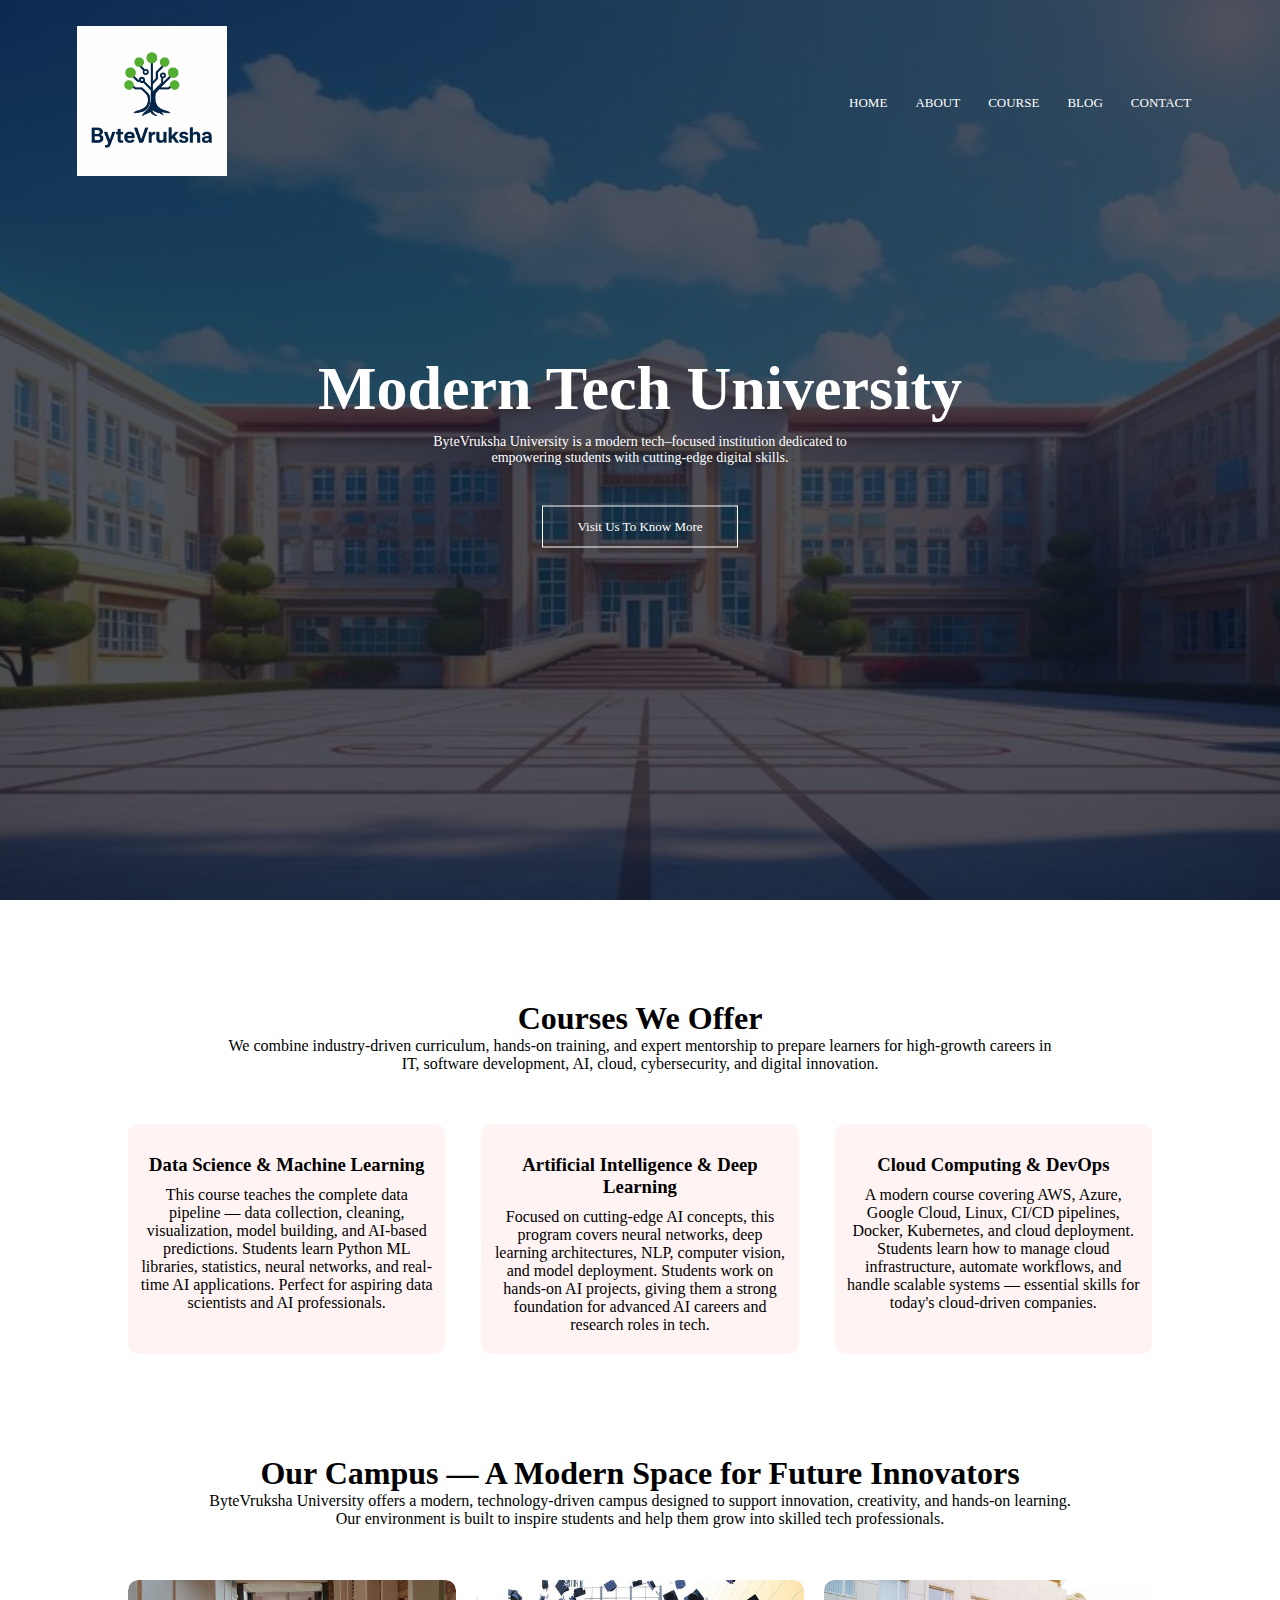
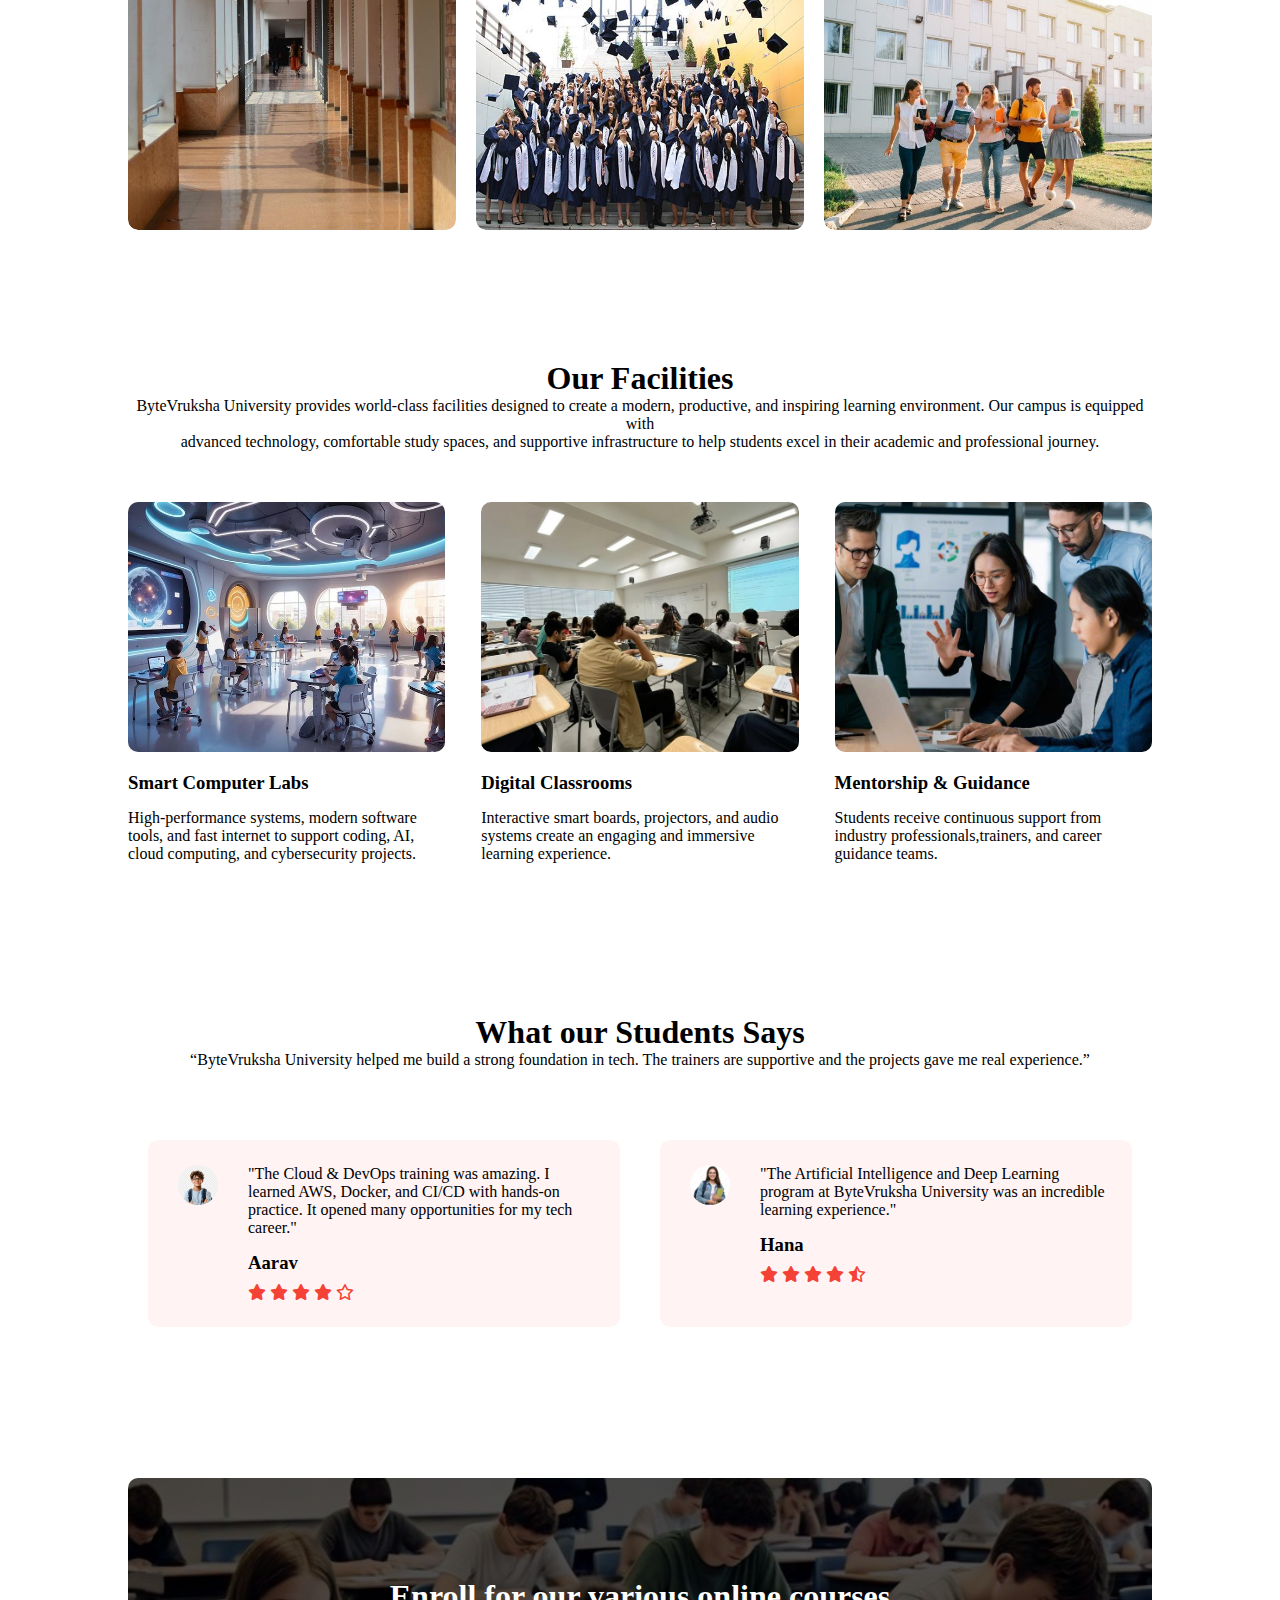
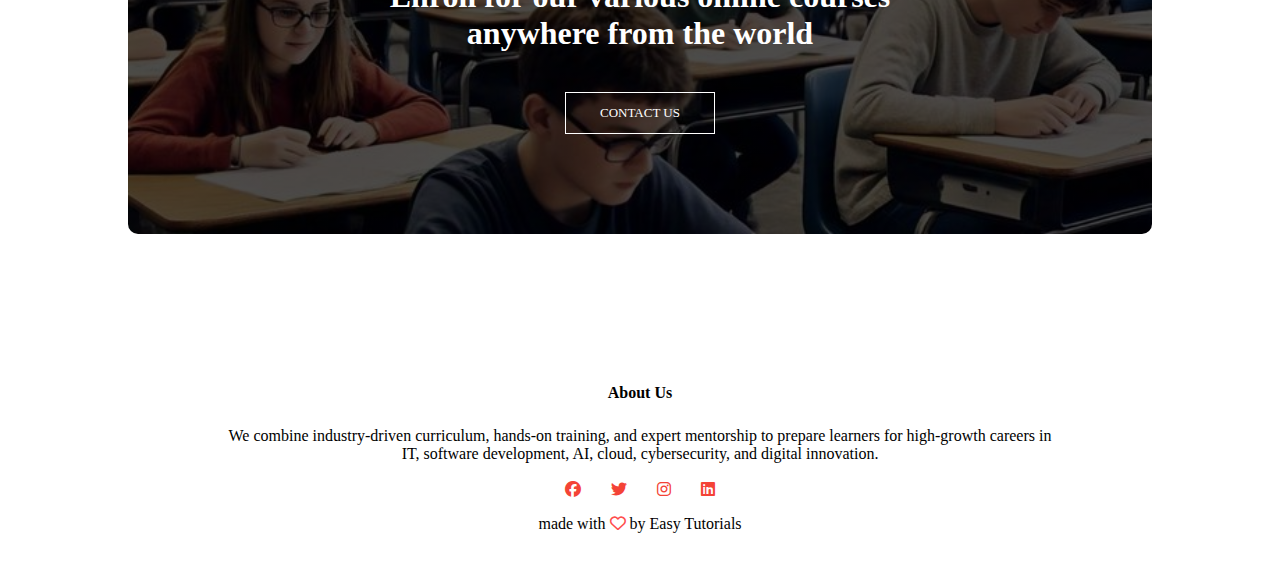
<file: index.html>
<!DOCTYPE html>
<html lang="en">
<head>
    <meta charset="UTF-8">
    <meta name="viewport" content="width=device-width, initial-scale=1.0">
    <title>University Website design</title>
    <link rel="stylesheet" href="style.css">
    <link rel="stylesheet" href="https://cdnjs.cloudflare.com/ajax/libs/font-awesome/6.5.0/css/all.min.css">
    <link rel="stylesheet" href="https://cdnjs.cloudflare.com/ajax/libs/font-awesome/6.5.0/css/all.min.css">
</head>
<body>
    <section class="header">
        <nav>
            <a href="index.html"><img src="images/logo.png"></a>
            <div class="nav-links" id="navLinks">
                <i class="fa fa-times" onclick="hideMenu()"></i>
                <ul>
                    <li><a href="index.html">HOME</a></li>
                    <li><a href="about.html">ABOUT</a></li>
                    <li><a href="course.html">COURSE</a></li>
                    <li><a href="blog.html">BLOG</a></li>
                    <li><a href="contact.html">CONTACT</a></li>
                </ul>
            </div>
            <i class="fa fa-bars" onclick="showMenu()"></i>
        </nav>
    <div class="text-box">
        <h1>Modern Tech University</h1>
        <p>ByteVruksha University is a modern tech–focused institution dedicated to <br>empowering students with cutting-edge digital skills.</p>
        <a href="" class="hero-btn">Visit Us To Know More</a>
    </div>  
    </section>

    <!--course-->
<section class="course">
<h1>Courses We Offer</h1>
<p>We combine industry-driven curriculum, hands-on training, and expert mentorship to prepare learners for high-growth careers in<br> IT, software development, AI, cloud, cybersecurity, and digital innovation.</p>
<div class="row">
    <!-- <div class="course-col">
        <h3>Full Stack Web Development</h3>
        <p>Learn both front-end and back-end development with real-world projects. This course covers HTML, CSS, JavaScript, React, Node.js, MongoDB, APIs, deployment, and version control. Students gain complete skills to build dynamic websites, web apps, and scalable platforms used in modern tech industries.</p>
    </div>
    <div class="course-col">
        <h3>Python Programming & Automation</h3>
        <p>A beginner-friendly yet powerful course focusing on Python for programming, problem-solving, data processing, automation, and small-scale application development. Students learn Python fundamentals, OOP, scripting, automation tools, and practical projects that prepare them for software and data careers.</p>
    </div> -->
    <div class="course-col">
        <h3>Data Science & Machine Learning</h3>
<p>This course teaches the complete data pipeline — data collection, cleaning, visualization, model building, and AI-based predictions. Students learn Python ML libraries, statistics, neural networks, and real-time AI applications. Perfect for aspiring data scientists and AI professionals.</p>   
 </div>
    <div class="course-col">
        <h3>Artificial Intelligence & Deep Learning</h3>
        <p>Focused on cutting-edge AI concepts, this program covers neural networks, deep learning architectures, NLP, computer vision, and model deployment. Students work on hands-on AI projects, giving them a strong foundation for advanced AI careers and research roles in tech.</p>
    </div>
    <div class="course-col">
        <h3>Cloud Computing & DevOps</h3>
        <p>A modern course covering AWS, Azure, Google Cloud, Linux, CI/CD pipelines, Docker, Kubernetes, and cloud deployment. Students learn how to manage cloud infrastructure, automate workflows, and handle scalable systems — essential skills for today's cloud-driven companies.</p>
    </div>
</div>
</section>

<!--------campus----->

<section class="campus">
<h1>Our Campus — A Modern Space for Future Innovators</h1>
<p>ByteVruksha University offers a modern, technology-driven campus designed to support innovation, creativity, and hands-on learning.<br> Our environment is built to inspire students and help them grow into skilled tech professionals.</p>
<div class="row">
    <div class="campus-col">
        <img src="images/school-image12.jpeg">
        <div class="layer">
            <h3>Ernakulam</h3>
        </div>
    </div>
    <div class="campus-col">
        <img src="images/school-image10.jpeg">
        <div class="layer">
            <h3>Thrissur</h3>
        </div>
    </div>
    <div class="campus-col">
        <img src="images/school-image11.jpeg">
        <div class="layer">
            <h3>Calicut</h3>
        </div>
    </div>
</div>
</section>

<!---------facilities-------->
<section class="facilities">
    <h1>Our Facilities</h1>
    <p>ByteVruksha University provides world-class facilities designed to create a modern, productive, and inspiring learning environment. Our campus is equipped with<br> advanced technology, comfortable study spaces, and supportive infrastructure to help students excel in their academic and professional journey.</p>

    <div class="row">
        <div class="facilities-col">
            <img src="images/school-image8.jpeg">
            <h3>Smart Computer Labs</h3>
            <p>High-performance systems, modern software tools, and fast internet to support coding, AI, cloud computing, and cybersecurity projects.</p>
        </div>
        <div class="facilities-col">
            <img src="images/school-image3.jpeg">
            <h3>Digital Classrooms</h3>
            <p>Interactive smart boards, projectors, and audio systems create an engaging and immersive learning experience.</p>            
        </div>
        <div class="facilities-col">
            <img src="images/school-image9.jpeg"> 
            <h3>Mentorship & Guidance</h3>
            <p>Students receive continuous support from industry professionals,trainers, and career guidance teams.</p>            
        </div>
    </div>
    
</section>

<!--------testimonials-------->

<section class="testimonials">
    <h1>What our Students Says</h1>
    <p>“ByteVruksha University helped me build a strong foundation in tech. The trainers are supportive and the projects gave me real experience.”</p>
    <div class="row">
        <div class="testimonial-col">
            <img src="images/student2.jpeg">
            <div>
                <p>"The Cloud & DevOps training was amazing. I learned AWS, Docker, and CI/CD with hands-on practice. It opened many opportunities for my tech career."</p>
                <h3>Aarav</h3>
                <i class="fa fa-star"></i>
                <i class="fa fa-star"></i>
                <i class="fa fa-star"></i>
                <i class="fa fa-star"></i>
                <i class="fa-regular fa-star"></i>

            </div>
        </div>
        <div class="testimonial-col">
            <img src="images/student3.jpeg">
            <div>
            <p>"The Artificial Intelligence and Deep Learning program at ByteVruksha University was an incredible learning experience."</p>   
            <h3>Hana</h3> 
            <i class="fa fa-star"></i>
            <i class="fa fa-star"></i>
            <i class="fa fa-star"></i>
            <i class="fa fa-star"></i>
            <i class="fa-regular fa-star-half-stroke"></i>
         
             </div>
        </div>
        <!-- <div class="testimonial-col">
            <img src="images/student1.jpeg">
            <div>
            <p>"The Machine learning and Data Science program was exceptional. I learned machine learning by working on real datasets, and the instructors were always supportive."</p> 
            <h3>Adithyan</h3>   
         </div>
        </div> -->
    </div>
</section>

<!-------call To Action---->
<section class="cta">
    <h1>Enroll for our various online courses<br> anywhere from the world</h1>
    <a href="" class="hero-btn">CONTACT US</a>
</section>

<!-----------footer------->

<section class="footer">
    <h4>About Us</h4>
    <p>We combine industry-driven curriculum, hands-on training, and expert mentorship to prepare learners for high-growth careers in <br>IT, software development, AI, cloud, cybersecurity, and digital innovation.</p>
    <div class="icons">
        <i class="fa-brands fa-facebook"></i>
        <i class="fa-brands fa-twitter"></i>
        <i class="fa-brands fa-instagram"></i>
        <i class="fa-brands fa-linkedin"></i>
  
    </div>
    <p>made with <i class="fa-regular fa-heart"></i> by Easy Tutorials</p>
</section>



    <!---javascript for Toggle Menu-->
<script>
    var navLinks = document.getElementById("navLinks");
    function showMenu(){
        navLinks.style.right = "0";
    }
    function hideMenu(){
        navLinks.style.right = "-200px";
    }
</script>
    

</body>
</html>
</file>
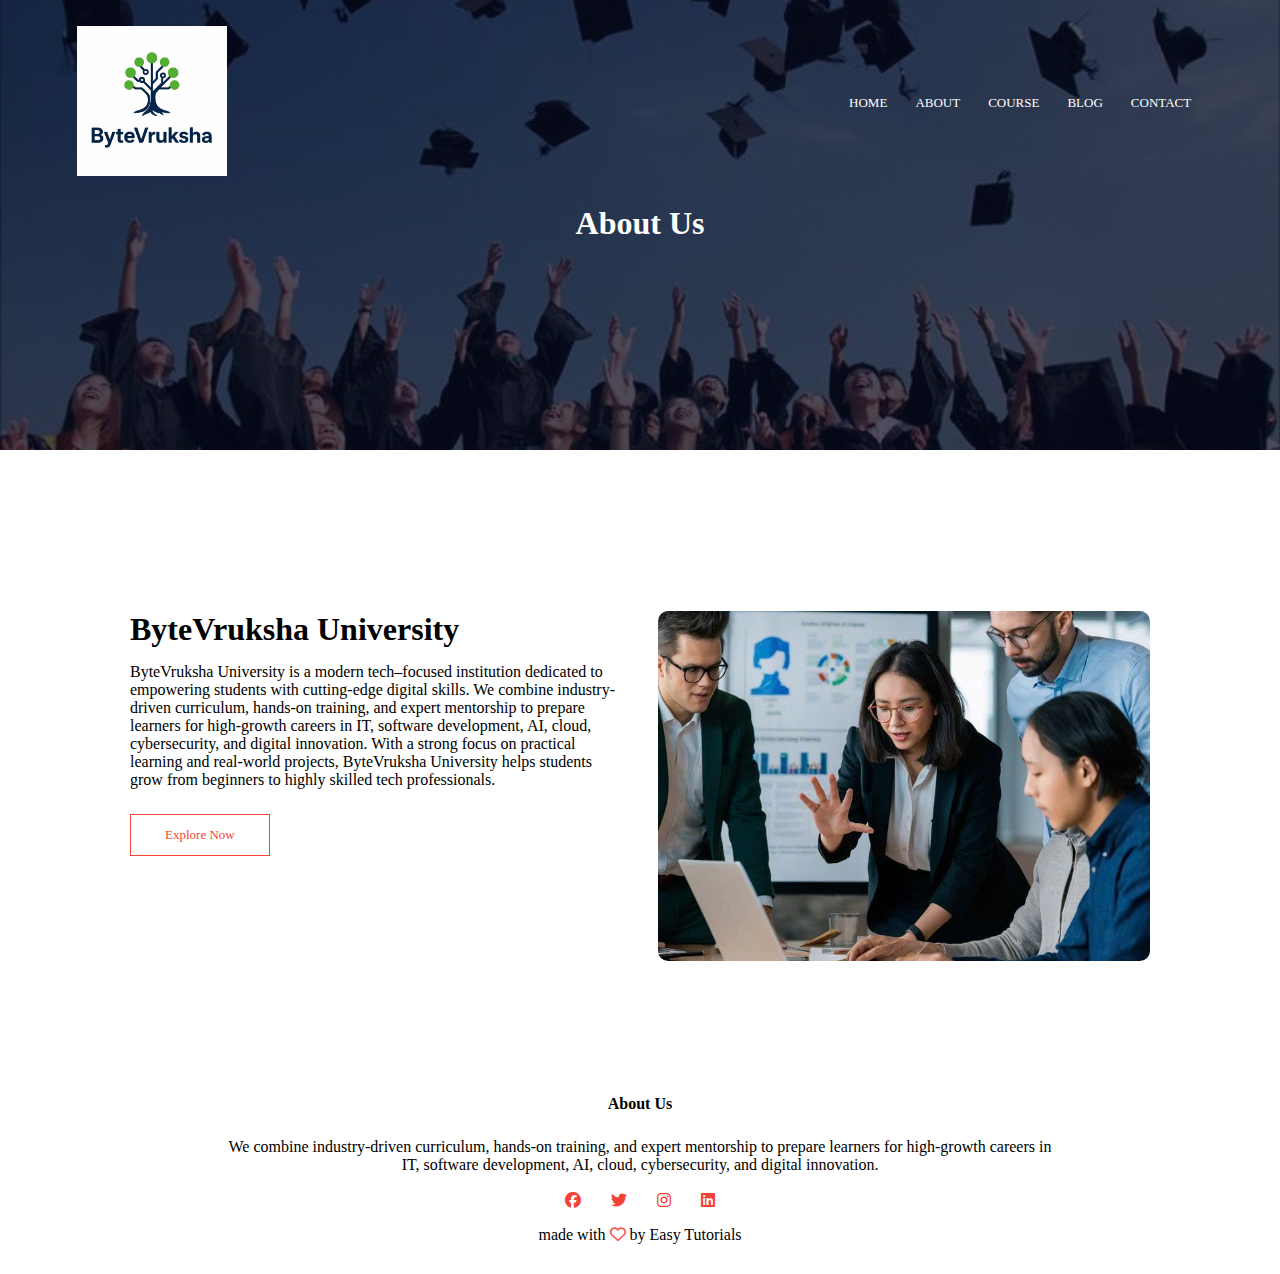
<file: about.html>
<!DOCTYPE html>
<html lang="en">
<head>
    <meta charset="UTF-8">
    <meta name="viewport" content="width=device-width, initial-scale=1.0">
    <title>University Website design</title>
    <link rel="stylesheet" href="style.css">
    <link rel="stylesheet" href="https://cdnjs.cloudflare.com/ajax/libs/font-awesome/6.5.0/css/all.min.css">
    <link rel="stylesheet" href="https://cdnjs.cloudflare.com/ajax/libs/font-awesome/6.5.0/css/all.min.css">
</head>
<body>
    <section class="sub-header">
        <nav>
            <a href="index.html"><img src="images/logo.png"></a>
            <div class="nav-links" id="navLinks">
                <i class="fa fa-times" onclick="hideMenu()"></i>
                <ul>
                    <li><a href="index.html">HOME</a></li>
                    <li><a href="about.html">ABOUT</a></li>
                    <li><a href="course.html">COURSE</a></li>
                    <li><a href="blog.html">BLOG</a></li>
                    <li><a href="contact.html">CONTACT</a></li>
                </ul>
            </div>
            <i class="fa fa-bars" onclick="showMenu()"></i>
        </nav> 
        <h1>About Us</h1> 
    </section>

   <!-------about us content------------->
<section class="about-us">
    <div class="row">
        <div class="about-col">
        <h1>ByteVruksha University</h1>
        <p>ByteVruksha University is a modern tech–focused institution dedicated to empowering students with cutting-edge digital skills. We combine industry-driven curriculum, hands-on training, and expert mentorship to prepare learners for high-growth careers in IT, software development, AI, cloud, cybersecurity, and digital innovation.
With a strong focus on practical learning and real-world projects, ByteVruksha University helps students grow from beginners to highly skilled tech professionals.</p>
  <a href="" class="hero-btn red-btn">Explore Now</a>      
</div>
        <div class="about-col">
        <img src="images/school-image9.jpeg" alt="">
        </div>
    </div>
</section>


<!-----------footer------->

<section class="footer">
    <h4>About Us</h4>
    <p>We combine industry-driven curriculum, hands-on training, and expert mentorship to prepare learners for high-growth careers in <br>IT, software development, AI, cloud, cybersecurity, and digital innovation.</p>
    <div class="icons">
        <i class="fa-brands fa-facebook"></i>
        <i class="fa-brands fa-twitter"></i>
        <i class="fa-brands fa-instagram"></i>
        <i class="fa-brands fa-linkedin"></i>
  
    </div>
    <p>made with <i class="fa-regular fa-heart"></i> by Easy Tutorials</p>
</section>



    <!---javascript for Toggle Menu-->
<script>
    var navLinks = document.getElementById("navLinks");
    function showMenu(){
        navLinks.style.right = "0";
    }
    function hideMenu(){
        navLinks.style.right = "-200px";
    }
</script>
    

</body>
</html>
</file>
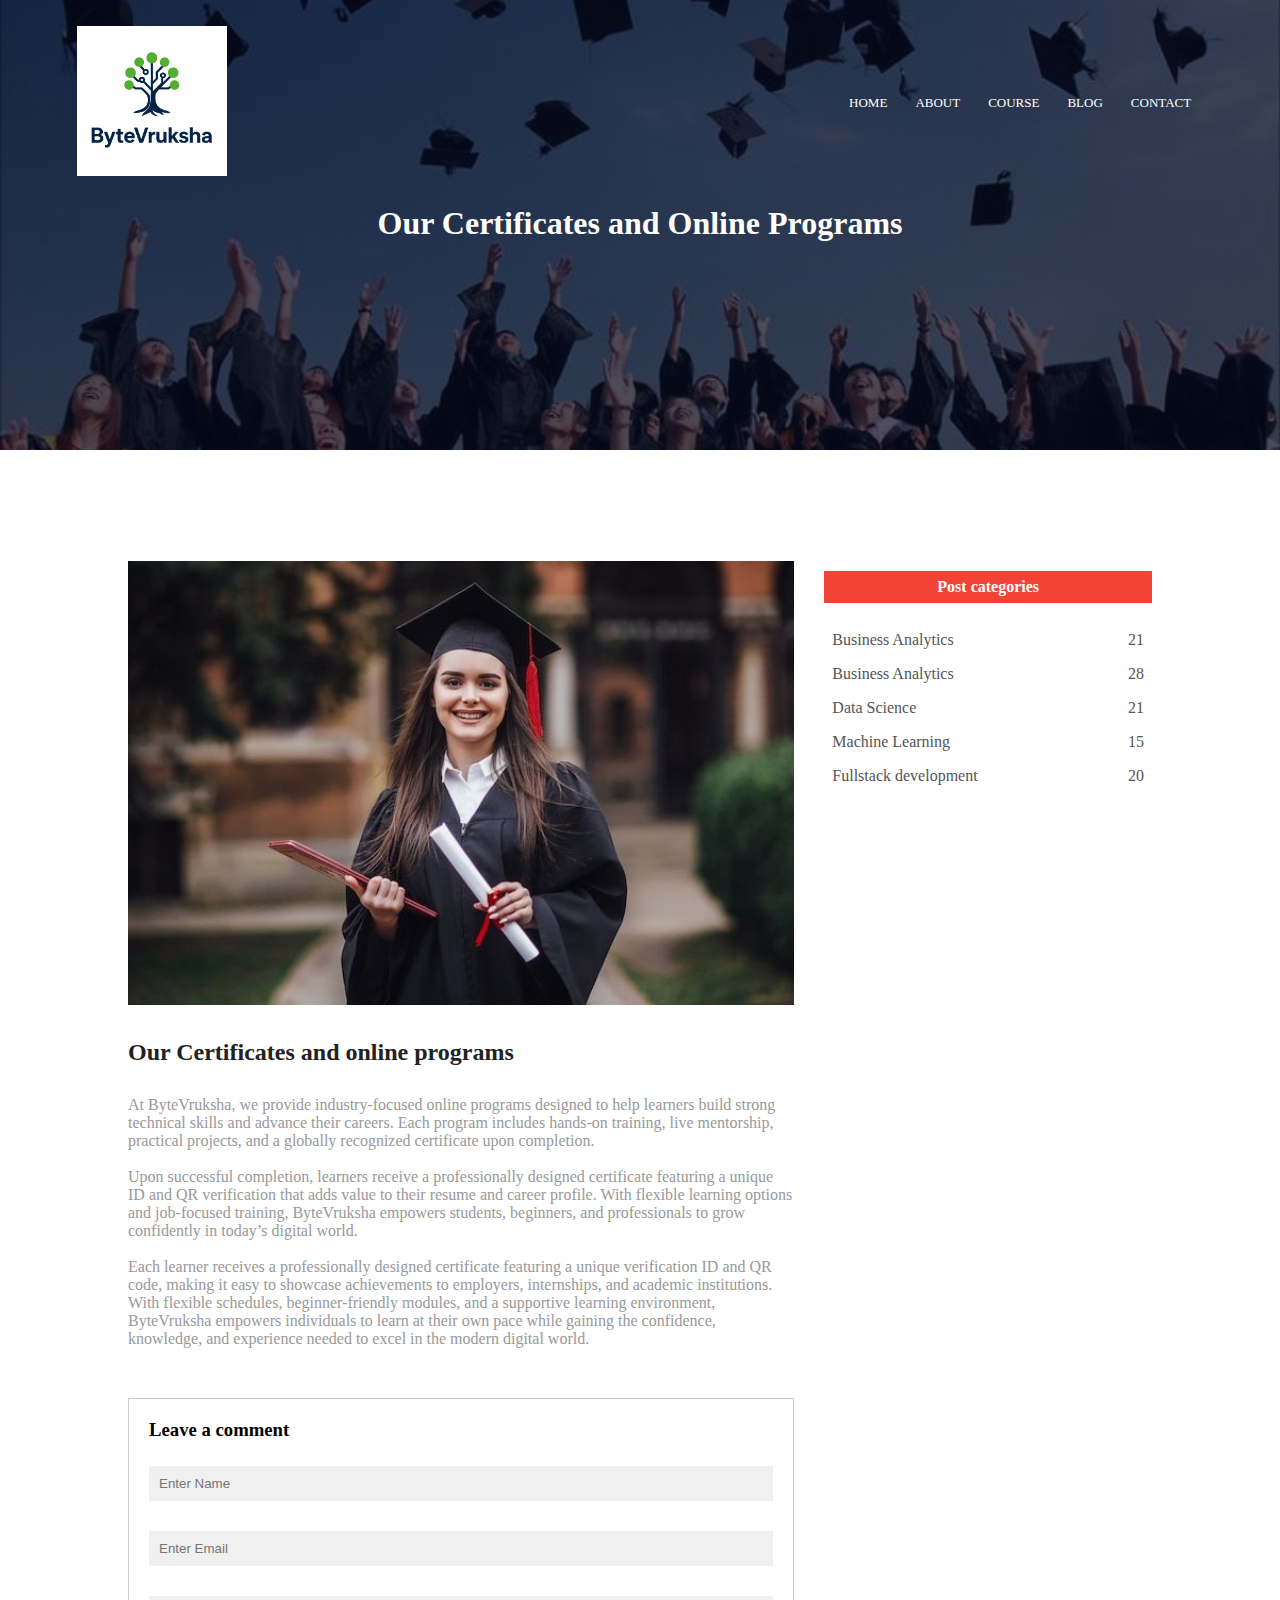
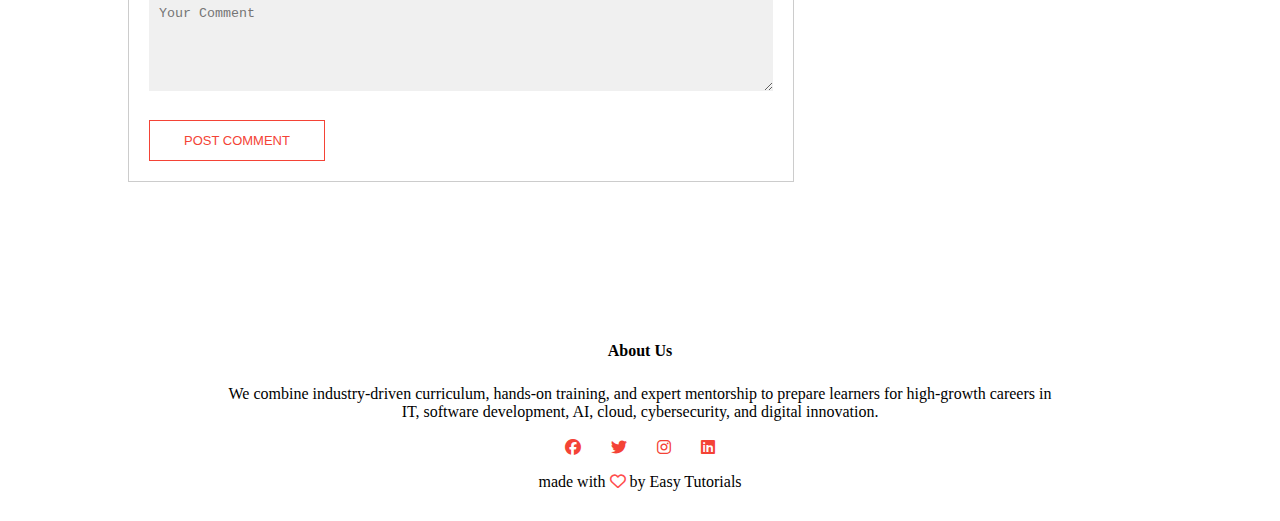
<file: blog.html>
<!DOCTYPE html>
<html lang="en">
<head>
    <meta charset="UTF-8">
    <meta name="viewport" content="width=device-width, initial-scale=1.0">
    <title>University Website design</title>
    <link rel="stylesheet" href="style.css">
    <link rel="stylesheet" href="https://cdnjs.cloudflare.com/ajax/libs/font-awesome/6.5.0/css/all.min.css">
    <link rel="stylesheet" href="https://cdnjs.cloudflare.com/ajax/libs/font-awesome/6.5.0/css/all.min.css">
</head>
<body>
    <section class="sub-header">
        <nav>
            <a href="index.html"><img src="images/logo.png"></a>
            <div class="nav-links" id="navLinks">
                <i class="fa fa-times" onclick="hideMenu()"></i>
                <ul>
                    <li><a href="index.html">HOME</a></li>
                    <li><a href="about.html">ABOUT</a></li>
                    <li><a href="course.html">COURSE</a></li>
                    <li><a href="blog.html">BLOG</a></li>
                    <li><a href="contact.html">CONTACT</a></li>
                </ul>
            </div>
            <i class="fa fa-bars" onclick="showMenu()"></i>
        </nav> 
        <h1>Our Certificates and Online Programs</h1> 
    </section>

    <!------blog page content------->

    <section class="blog-content">
        <div class="row">
            <div class="blog-left">
                <img src="images/student4.jpeg">
                <h2>Our Certificates and online programs</h2>
                <p>At ByteVruksha, we provide industry-focused online programs designed to help learners build strong technical skills and advance their careers. Each program includes hands-on training, live mentorship, practical projects, and a globally recognized certificate upon completion.</p>
                <br>
                <p>Upon successful completion, learners receive a professionally designed certificate featuring a unique ID and QR verification that adds value to their resume and career profile. With flexible learning options and job-focused training, ByteVruksha empowers students, beginners, and professionals to grow confidently in today’s digital world.</p>
                <br>
                <p>Each learner receives a professionally designed certificate featuring a unique verification ID and QR code, making it easy to showcase achievements to employers, internships, and academic institutions. With flexible schedules, beginner-friendly modules, and a supportive learning environment, ByteVruksha empowers individuals to learn at their own pace while gaining the confidence, knowledge, and experience needed to excel in the modern digital world.</p>
                
                <div class="comment-box">
                    <h3>Leave a comment</h3>
                    <form class="comment-form">
                        <input type="text" placeholder="Enter Name">
                        <input type="email" placeholder="Enter Email">
                        <textarea rows="5" placeholder="Your Comment"></textarea>
                        <button type="submit" class="hero-btn red-btn" >POST COMMENT</button>
                    </form>
                </div>
            
            
            
            </div>
            <div class="blog-right">
                <h3>Post categories</h3>
                <div>
                    <span>Business Analytics</span>
                    <span>21</span>
                </div>
                 <div>
                    <span>Business Analytics</span>
                    <span>28</span>
                </div>
                 <div>
                    <span>Data Science</span>
                    <span>21</span>
                </div>
                 <div>
                    <span>Machine Learning</span>
                    <span>15</span>
                </div>
                 <div>
                    <span>Fullstack development</span>
                    <span>20</span>
                </div>
            </div>
        </div>
    </section>
   

<!----- facilities-------->



<!-----------footer------->

<section class="footer">
    <h4>About Us</h4>
    <p>We combine industry-driven curriculum, hands-on training, and expert mentorship to prepare learners for high-growth careers in <br>IT, software development, AI, cloud, cybersecurity, and digital innovation.</p>
    <div class="icons">
        <i class="fa-brands fa-facebook"></i>
        <i class="fa-brands fa-twitter"></i>
        <i class="fa-brands fa-instagram"></i>
        <i class="fa-brands fa-linkedin"></i>
  
    </div>
    <p>made with <i class="fa-regular fa-heart"></i> by Easy Tutorials</p>
</section>



    <!---javascript for Toggle Menu-->
<script>
    var navLinks = document.getElementById("navLinks");
    function showMenu(){
        navLinks.style.right = "0";
    }
    function hideMenu(){
        navLinks.style.right = "-200px";
    }
</script>
    

</body>
</html>
</file>
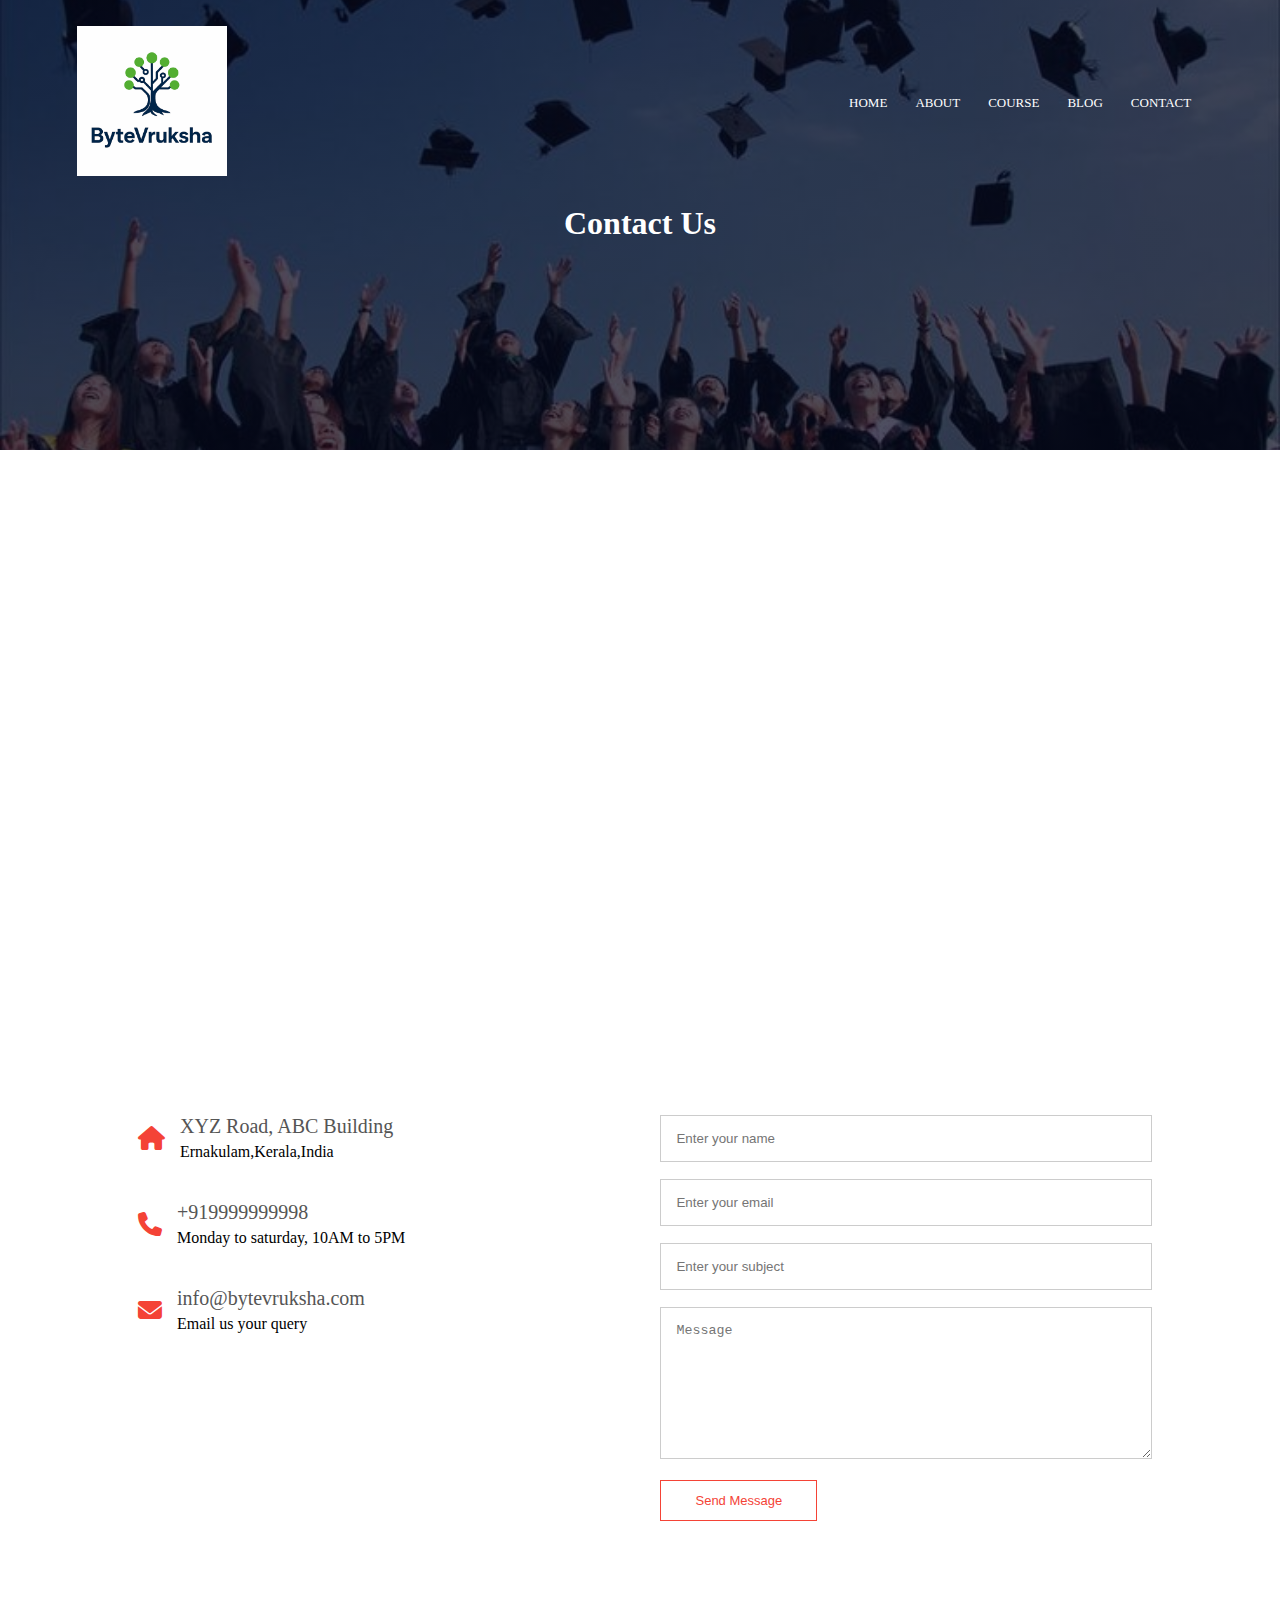
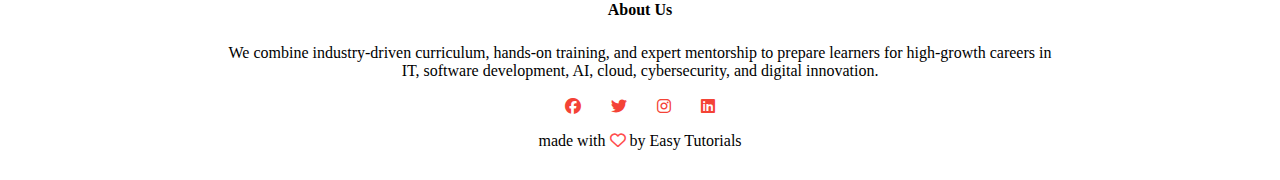
<file: contact.html>
<!DOCTYPE html>
<html lang="en">
<head>
    <meta charset="UTF-8">
    <meta name="viewport" content="width=device-width, initial-scale=1.0">
    <title>University Website design</title>
    <link rel="stylesheet" href="style.css">
    <link rel="stylesheet" href="https://cdnjs.cloudflare.com/ajax/libs/font-awesome/6.5.0/css/all.min.css">
    <link rel="stylesheet" href="https://cdnjs.cloudflare.com/ajax/libs/font-awesome/6.5.0/css/all.min.css">
</head>
<body>
    <section class="sub-header">
        <nav>
            <a href="index.html"><img src="images/logo.png"></a>
            <div class="nav-links" id="navLinks">
                <i class="fa fa-times" onclick="hideMenu()"></i>
                <ul>
                    <li><a href="index.html">HOME</a></li>
                    <li><a href="about.html">ABOUT</a></li>
                    <li><a href="course.html">COURSE</a></li>
                    <li><a href="blog.html">BLOG</a></li>
                    <li><a href="contact.html">CONTACT</a></li>
                </ul>
            </div>
            <i class="fa fa-bars" onclick="showMenu()"></i>
        </nav> 
        <h1>Contact Us</h1> 
    </section>

   <!-------contact us content------------->

   <section class="location">
    <iframe src="https://www.google.com/maps/embed?pb=!1m18!1m12!1m3!1d4016584.092792867!2d76.13836674999999!3d10.544276350000011!2m3!1f0!2f0!3f0!3m2!1i1024!2i768!4f13.1!3m3!1m2!1s0x3b0812ffd49cf55b%3A0x64bd90fbed387c99!2sKerala!5e0!3m2!1sen!2sin!4v1765007697014!5m2!1sen!2sin" width="600" height="450" style="border:0;" allowfullscreen="" loading="lazy" referrerpolicy="no-referrer-when-downgrade"></iframe>
   </section>
<section class="contact-us">
    <div class="row">
        <div class="contact-col">
            <div>
                <i class="fa-solid fa-house"></i>
                <span>
                    <h5>XYZ Road, ABC Building</h5>
                    <p>Ernakulam,Kerala,India</p>
                </span>
            </div>
            <div>
                <i class="fa-solid fa-phone"></i>

                <span>
                    <h5>+919999999998</h5>
                    <p>Monday to saturday, 10AM to 5PM</p>
                </span>
            </div>
            <div>
                <i class="fa-solid fa-envelope"></i>

                <span>
                    <h5>info@bytevruksha.com</h5>
                    <p>Email us your query</p>
                </span>
            </div>
        </div>
        <div class="contact-col">
            <form action="form-handler.php" method="post">
                <input type="text" name="name" placeholder="Enter your name" required>
                <input type="email" name="email" placeholder="Enter your email" required>
                <input type="text" name="subject" placeholder="Enter your subject" required>
                <textarea rows="8" name="message" placeholder="Message" required></textarea>
                <button type="submit" class="hero-btn red-btn">Send Message</button>
            </form>
        </div>
    </div>

</section>

<!-----------footer------->

<section class="footer">
    <h4>About Us</h4>
    <p>We combine industry-driven curriculum, hands-on training, and expert mentorship to prepare learners for high-growth careers in <br>IT, software development, AI, cloud, cybersecurity, and digital innovation.</p>
    <div class="icons">
        <i class="fa-brands fa-facebook"></i>
        <i class="fa-brands fa-twitter"></i>
        <i class="fa-brands fa-instagram"></i>
        <i class="fa-brands fa-linkedin"></i>
  
    </div>
    <p>made with <i class="fa-regular fa-heart"></i> by Easy Tutorials</p>
</section>



    <!---javascript for Toggle Menu-->
<script>
    var navLinks = document.getElementById("navLinks");
    function showMenu(){
        navLinks.style.right = "0";
    }
    function hideMenu(){
        navLinks.style.right = "-200px";
    }
</script>
    

</body>
</html>
</file>
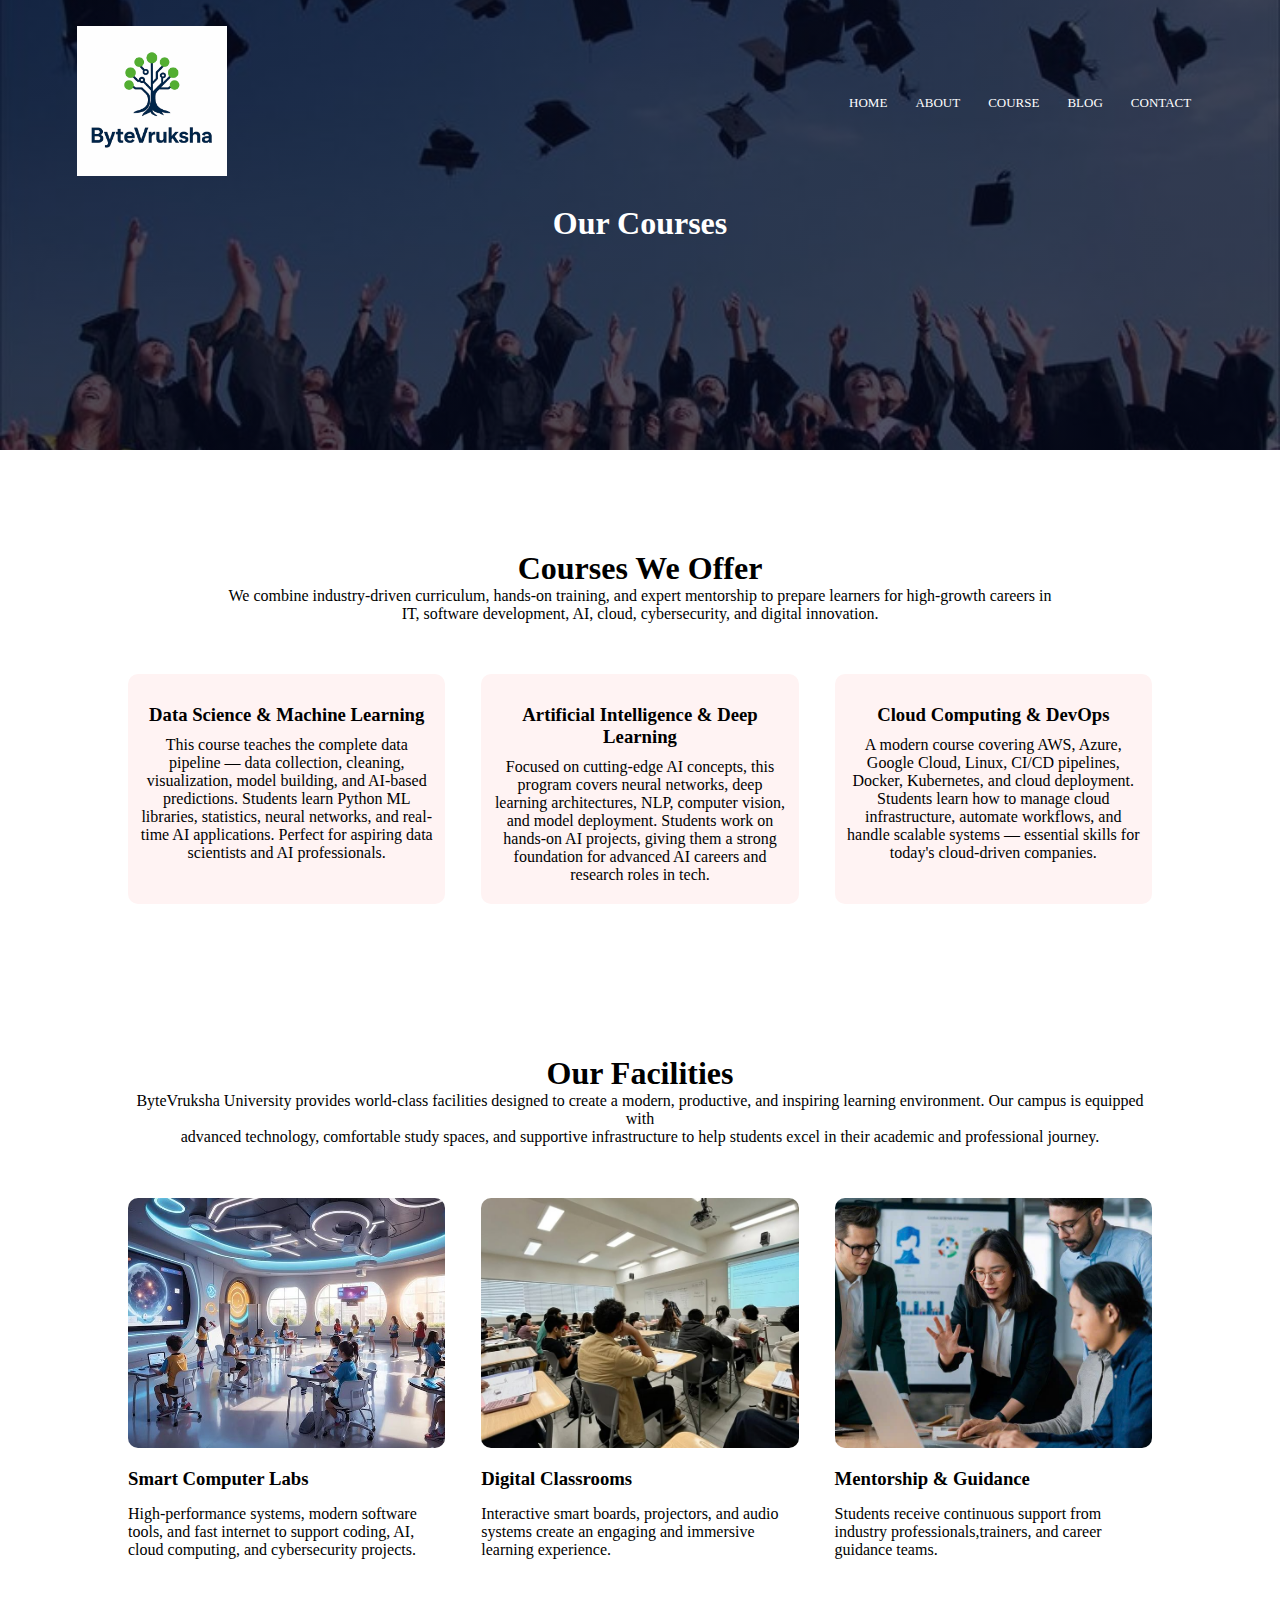
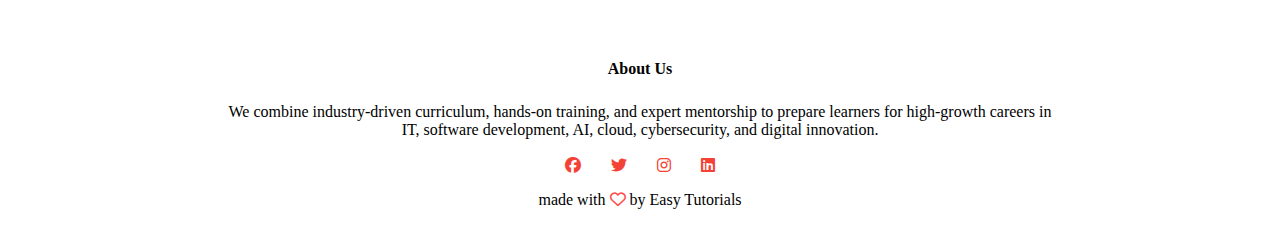
<file: course.html>
<!DOCTYPE html>
<html lang="en">
<head>
    <meta charset="UTF-8">
    <meta name="viewport" content="width=device-width, initial-scale=1.0">
    <title>University Website design</title>
    <link rel="stylesheet" href="style.css">
    <link rel="stylesheet" href="https://cdnjs.cloudflare.com/ajax/libs/font-awesome/6.5.0/css/all.min.css">
    <link rel="stylesheet" href="https://cdnjs.cloudflare.com/ajax/libs/font-awesome/6.5.0/css/all.min.css">
</head>
<body>
    <section class="sub-header">
        <nav>
            <a href="index.html"><img src="images/logo.png"></a>
            <div class="nav-links" id="navLinks">
                <i class="fa fa-times" onclick="hideMenu()"></i>
                <ul>
                    <li><a href="index.html">HOME</a></li>
                    <li><a href="about.html">ABOUT</a></li>
                    <li><a href="course.html">COURSE</a></li>
                    <li><a href="blog.html">BLOG</a></li>
                    <li><a href="contact.html">CONTACT</a></li>
                </ul>
            </div>
            <i class="fa fa-bars" onclick="showMenu()"></i>
        </nav> 
        <h1>Our Courses</h1> 
    </section>

    <!------course------->
    <section class="course">
<h1>Courses We Offer</h1>
<p>We combine industry-driven curriculum, hands-on training, and expert mentorship to prepare learners for high-growth careers in<br> IT, software development, AI, cloud, cybersecurity, and digital innovation.</p>
<div class="row">
    <!-- <div class="course-col">
        <h3>Full Stack Web Development</h3>
        <p>Learn both front-end and back-end development with real-world projects. This course covers HTML, CSS, JavaScript, React, Node.js, MongoDB, APIs, deployment, and version control. Students gain complete skills to build dynamic websites, web apps, and scalable platforms used in modern tech industries.</p>
    </div>
    <div class="course-col">
        <h3>Python Programming & Automation</h3>
        <p>A beginner-friendly yet powerful course focusing on Python for programming, problem-solving, data processing, automation, and small-scale application development. Students learn Python fundamentals, OOP, scripting, automation tools, and practical projects that prepare them for software and data careers.</p>
    </div> -->
    <div class="course-col">
        <h3>Data Science & Machine Learning</h3>
<p>This course teaches the complete data pipeline — data collection, cleaning, visualization, model building, and AI-based predictions. Students learn Python ML libraries, statistics, neural networks, and real-time AI applications. Perfect for aspiring data scientists and AI professionals.</p>   
 </div>
    <div class="course-col">
        <h3>Artificial Intelligence & Deep Learning</h3>
        <p>Focused on cutting-edge AI concepts, this program covers neural networks, deep learning architectures, NLP, computer vision, and model deployment. Students work on hands-on AI projects, giving them a strong foundation for advanced AI careers and research roles in tech.</p>
    </div>
    <div class="course-col">
        <h3>Cloud Computing & DevOps</h3>
        <p>A modern course covering AWS, Azure, Google Cloud, Linux, CI/CD pipelines, Docker, Kubernetes, and cloud deployment. Students learn how to manage cloud infrastructure, automate workflows, and handle scalable systems — essential skills for today's cloud-driven companies.</p>
    </div>
</div>
</section>

<!----- facilities-------->

<section class="facilities">
    <h1>Our Facilities</h1>
    <p>ByteVruksha University provides world-class facilities designed to create a modern, productive, and inspiring learning environment. Our campus is equipped with<br> advanced technology, comfortable study spaces, and supportive infrastructure to help students excel in their academic and professional journey.</p>

    <div class="row">
        <div class="facilities-col">
            <img src="images/school-image8.jpeg">
            <h3>Smart Computer Labs</h3>
            <p>High-performance systems, modern software tools, and fast internet to support coding, AI, cloud computing, and cybersecurity projects.</p>
        </div>
        <div class="facilities-col">
            <img src="images/school-image3.jpeg">
            <h3>Digital Classrooms</h3>
            <p>Interactive smart boards, projectors, and audio systems create an engaging and immersive learning experience.</p>            
        </div>
        <div class="facilities-col">
            <img src="images/school-image9.jpeg"> 
            <h3>Mentorship & Guidance</h3>
            <p>Students receive continuous support from industry professionals,trainers, and career guidance teams.</p>            
        </div>
    </div>
    
</section>

<!-----------footer------->

<section class="footer">
    <h4>About Us</h4>
    <p>We combine industry-driven curriculum, hands-on training, and expert mentorship to prepare learners for high-growth careers in <br>IT, software development, AI, cloud, cybersecurity, and digital innovation.</p>
    <div class="icons">
        <i class="fa-brands fa-facebook"></i>
        <i class="fa-brands fa-twitter"></i>
        <i class="fa-brands fa-instagram"></i>
        <i class="fa-brands fa-linkedin"></i>
  
    </div>
    <p>made with <i class="fa-regular fa-heart"></i> by Easy Tutorials</p>
</section>



    <!---javascript for Toggle Menu-->
<script>
    var navLinks = document.getElementById("navLinks");
    function showMenu(){
        navLinks.style.right = "0";
    }
    function hideMenu(){
        navLinks.style.right = "-200px";
    }
</script>
    

</body>
</html>
</file>
<file: style.css>
*{
    margin: 0;
    padding: 0;
}
.header{
    min-height: 100vh;
    width: 100%;
    background-image: linear-gradient(rgba(4,9,30,0.7),rgba(4,9,30,0.7)),url(images/school-image1.jpeg);
    background-position: center;
    background-size: cover;
    position: relative;
}
nav{
    display: flex;
    padding: 2% 6%;
    justify-content: space-between;
    align-items: center;
}

nav img{
    width: 150px;
}

.nav-links{
    flex: 1;
    text-align: right;
}
.nav-links ul li{
    list-style: none;
    display: inline-block;
    padding: 8px 12px;
    position: relative;
}
.nav-links ul li a{
    color: #fff;
    text-decoration: none;
    font-size: 13px;
}
.nav-links ul li::after{
    content: '';
    width: 0%;
    height: 2px;
    background: #f44336;
    display: block;
    margin: auto;
    transform: 0.5s;
}
.nav-links ul li:hover::after{
    width: 100%;
}
.text-box{
    width: 90%;
    color: #fff;
    position: absolute;
    top: 50%;
    left: 50%;
    transform: translate(-50%,-50%);
    text-align: center;
}
.text-box h1{
    font-size: 62px;
}
.text-box p{
    margin: 10px 0 40px;
    font-size: 14px;
    color: #fff;
}
.hero-btn{
    display: inline-block;
    text-decoration: none;
    color: #fff;
    border: 1px solid #fff;
    padding: 12px 34px;
    font-size: 13px;
    background: transparent;
    position: relative;
    cursor: pointer;
}
.hero-btn:hover{
    border: 1px solid #f44336;
    background: #f44336;
    transition: 1s;
}
nav .fa{
    display: none;
}
@media(max-width:700px){
    .text-box h1{
       font-size: 20px;
    }
    .nav-links ul li{
        display: block;
    }
    .nav-links{
         position: fixed;
         background: #f44336;
         height: 100vh;
         width: 200px;
         top: 0;
         right: -200px;
         text-align: left;
         z-index: 2;
         transition: 1s;
    }
    nav .fa{
        display: block;
        color: #fff;
        margin: 10px;
        font-size: 22px;
        cursor: pointer;
    }
    .nav-links ul{
        padding: 30px;
    }
}

/*-----course-----*/

.course{
    width: 80%;
    margin: auto;
    text-align: center;
    padding-top: 100px;
}
.h1{
    font-size: 36px;
    font-weight: 600;
}
.p{
    color: #777;
    font-size: 14px;
    font-weight: 300;
    line-height: 22px;
    padding: 10px;
}
.row{
    margin-top: 5%;
    display: flex;
    justify-content: space-between;
}
.course-col{
    flex-basis: 31%;
    background: #fff3f3;
    border-radius: 10px;
    margin-bottom: 5%;
    padding: 20px 12px;
    box-sizing: border-box;
    transition: 0.5s;
}
h3{
    text-align: center;
    font-weight: 600;
    margin: 10px 0;
}
.course-col:hover{
    box-shadow: 0 0 20px 0px rgba(0,0,0,0.2);
}
@media(max-width:700px){
    .row{
        flex-direction: column;
    }
}

/*-------campus--------*/

.campus{
    width: 80%;
    margin: auto;
    text-align: center;
    padding-top: 50px;
}
.campus-col{
    flex-basis: 32%;
    border-radius: 10px;
    margin-bottom: 30px;
    position: relative;
    overflow: hidden;
}
.campus-col img{
     width: 100%;
     display: block;
     height: 250px;            /*----chatgpt code the 3 lines----*/
     object-fit: cover;
     border-radius: 10px;
}
.layer{
    background: transparent;
    height: 100%;
    width: 100%;
    position: absolute;
    top: 0;
    left: 0;
    transition: 0.5s;
}
.layer:hover{
    background: rgba(226,0,0,0.7);
}
.layer h3{
    width: 100%;
    font-weight: 500;
    color: #fff;
    font-size: 26px;
    bottom: 0;
    left: 50%;
    transform: translateX(-50%);
    position: absolute;
    opacity: 0;
    transition: 0.5s;
}
.layer:hover h3{
    bottom: 49%;
    opacity: 1;
}

/*-------Facilities--------*/

.facilities{
    width: 80%;
    margin: auto;
    text-align: center;
    padding-top: 100px;
}
.facilities-col{
    flex-basis: 31%;
    border-radius: 10px;
    margin-bottom: 5%;
    text-align: left;
}
.facilities-col img{
    width: 100%;
    height:250px;
    object-fit: cover;
    border-radius: 10px;
}
.facilities-col p{
    padding: 0;
}
.facilities-col h3{
    margin-top: 16px;
    margin-bottom: 15px;
    text-align: left;
}


/*-----testimonials------*/

.testimonials{
    width: 80%;
    margin: auto;
    padding-top: 100px;
    text-align: center;
}
.testimonial-col{
    margin: 20px;   /*---chatgpt code is this on line--*/
    flex-basis: 44%;
    border-radius: 10px;
    margin-bottom: 5%;
    text-align: left;
    background: #fff3f3;
    padding: 25px;
    cursor: pointer;
    display: flex;
}
.testimonial-col img{
    height: 40px;
    margin-left: 5px;
    margin-right: 30px;
    border-radius: 50%;
}
.testimonial-col p{
    padding: 0;
}
.testimonial-col h3{
    margin-top: 15px;
    text-align: left;
}
.testimonial-col .fa{
    color:#f44336;
}
.testimonial-col .fa-regular{
    color: #f44336;
}
@media(max-width: 700px){
    .testimonial-col img{
         margin-left: 0px;
         margin-right: 15px;
         
        }
}

/*-----call to cation------*/

.cta{
    margin: 100px auto;
    width: 80%;
    background-image: linear-gradient(rgba(0,0,0,0.7),rgba(0,0,0,0.7)),url(images/school-image2.jpeg);
    background-position: center;
    background-size: cover;
    border-radius: 10px;
    text-align: center;
    padding: 100px 0;
}
.cta h1{
    color: #fff;
    margin-bottom: 40px;
    padding: 0;
}
@media(max-width:700px){
    .cta h1{
       font-size: 24px;
    }
}

/*-----footer---------*/

.footer{
    width: 100%;
    text-align: center;
    padding: 30px 0;
}
.footer h4{
    margin-bottom: 25px;
    margin-top: 20px;
    font-weight: 600;
}

.icons .fa-brands{
    color: #f44336;
    margin: 0 13px;
    cursor: pointer;
    padding: 18px 0;
}
.fa-heart {
    color: #ff4d4d;
}

/*-----------aboout us page----*/

.sub-header{
    height: 50vh;
    width: 100%;
    background-image: linear-gradient(rgba(4,9,30,0.7),rgba(4,9,30,0.7)),url(images/school-image4.jpeg);
    background-position: center;
    background-size: cover;
    text-align: center;
    color: #fff;
}
.about-us{
    width: 80%;
    margin: auto;
    padding-top: 80px;
    padding-bottom: 50px;
}
.about-col{
    flex-basis: 48%;
    padding: 30px 2px;
}
.about-col img{
    width: 100%;
    height: 350px;
    object-fit: cover;
    border-radius: 10px;
}
.about-col h1{
    padding-top: 0;
}
.about-col p{
    padding: 15px 0 25px;
}
.red-btn{
    border: 1px solid #f44336;
    background: transparent;
    color: #f44336;
}
.red-btn:hover{
    color: #fff;
}

/*------blog content---------*/

.blog-content{
    width: 80%;
    margin: auto;
    padding: 60px 0;
}
.blog-left{
    flex-basis: 65%;
}
.blog-left img{
    width: 100%;
}
.blog-left h2{
    color: #222;
    font-weight: 600;
    margin: 30px 0;
}
.blog-left p{
    color: #999;
    padding: 0;
}
.blog-right{
    flex-basis: 32%;
}
.blog-right h3{
    background: #f44336;
    color: #fff;
    padding: 7px 0;
    font-size: 16px;
    margin-bottom: 20px;
}
.blog-right div{
     display: flex;
     align-items: center;
     justify-content: space-between;
     color: #555;
     padding: 8px;
     box-sizing: border-box;
}
.comment-box{
    border: 1px solid #ccc;
    margin: 50px 0;
    padding: 10px 20px;
}
.comment-box h3{
    text-align: left;
}
.comment-form input, .comment-form textarea{
    width: 100%;
    padding:10px;
    margin: 15px 0;
    box-sizing: border-box;
    border: none;
    outline: none;
    background: #f0f0f0;
}
.comment-form button{
    margin: 10px 0;
}
@media(max-width:700px){
    .sub-header h1{
        font-size: 24px;
        line-height: 1.2;
        text-align: center;
        padding: 8px 12px;
    }
}

/*--------contact us page--------*/

.location{
    width: 80%;
    margin: auto;
    padding: 80px 0;
}
.location iframe{
     width: 100%;
}
.contact-us{
    width: 80%;
    margin: auto;
}
.contact-col{
    flex-basis: 48%;
    margin-bottom: 30px;
}
.contact-col div{
    display: flex;
    align-items: center;
    margin-bottom: 40px;
}
.contact-col div i{
     font-size: 24px;
     color: #f44336;
     margin: 10px;
     margin-right: 15px;
}
.contact-col div p{
    padding: 0;
}
.contact-col div h5{
    font-size: 20px;
    margin-bottom: 5px;
    color: #555;
    font-weight: 400;
}
.contact-col input, .contact-col textarea{
    width: 100%;
    padding: 15px;
    margin-bottom: 17px;
    outline: none;
    border: 1px solid #ccc;
    box-sizing: border-box;
}
</file>
